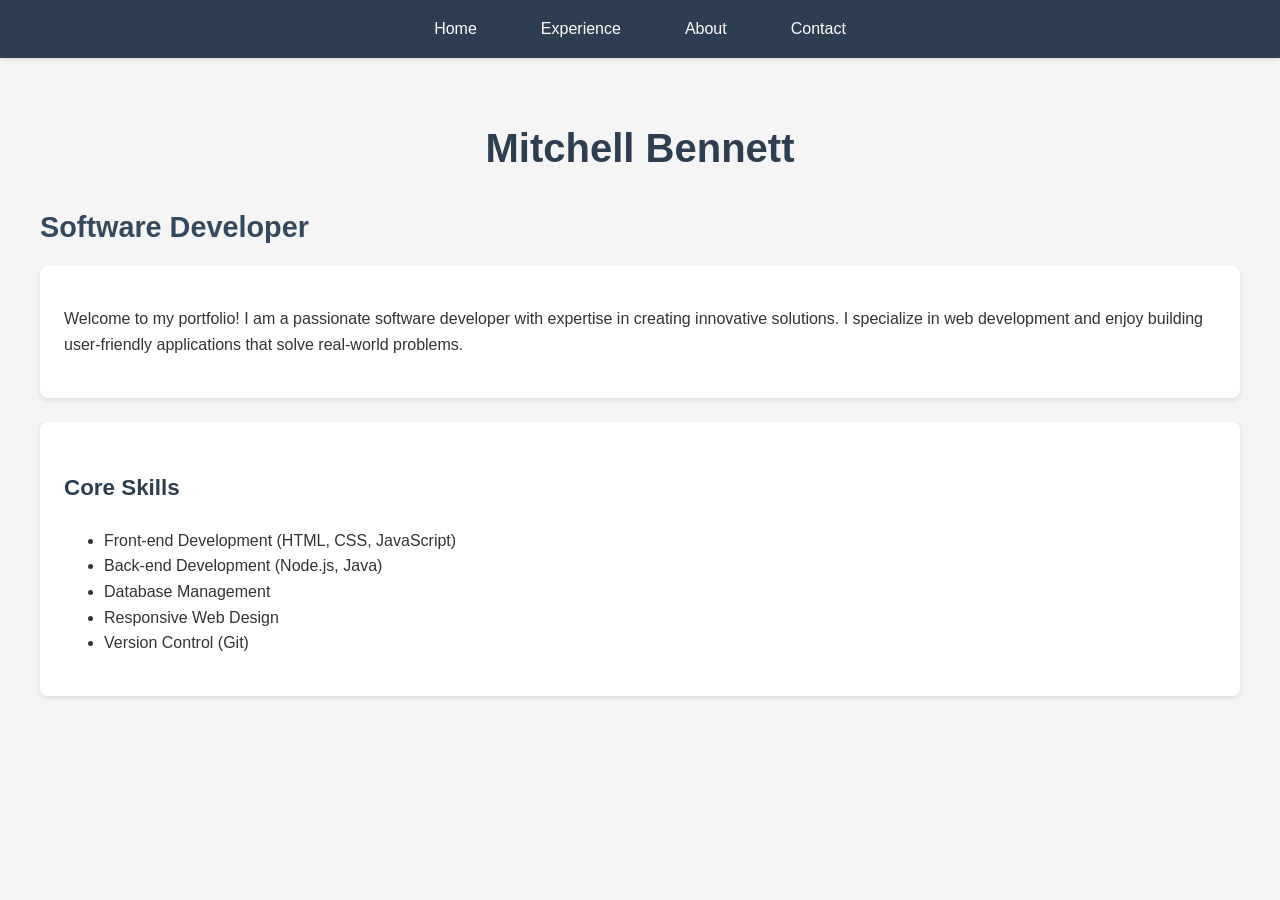
<file: index.html>
<!DOCTYPE html>
<html lang="en">
<head>
    <meta charset="UTF-8">
    <meta name="viewport" content="width=device-width, initial-scale=1.0">
    <link rel="stylesheet" href="style.css" />
    <title>Mitchell Bennett - Portfolio</title>
</head>
<body>
    <nav>
        <ul>
            <li><a href="index.html">Home</a></li>
            <li><a href="experience.html">Experience</a></li>
            <li><a href="about.html">About</a></li>
            <li><a href="contact.html">Contact</a></li>
        </ul>
    </nav>
    
    <div class="container">
        <h1>Mitchell Bennett</h1>
        <h2>Software Developer</h2>
        
        <div class="experience-item">
            <p>Welcome to my portfolio! I am a passionate software developer with expertise in creating innovative solutions.
               I specialize in web development and enjoy building user-friendly applications that solve real-world problems.</p>
        </div>

        <div class="experience-item">
            <h3>Core Skills</h3>
            <ul>
                <li>Front-end Development (HTML, CSS, JavaScript)</li>
                <li>Back-end Development (Node.js, Java)</li>
                <li>Database Management</li>
                <li>Responsive Web Design</li>
                <li>Version Control (Git)</li>
            </ul>
        </div>
    </div>
</body>
</html>
</file>
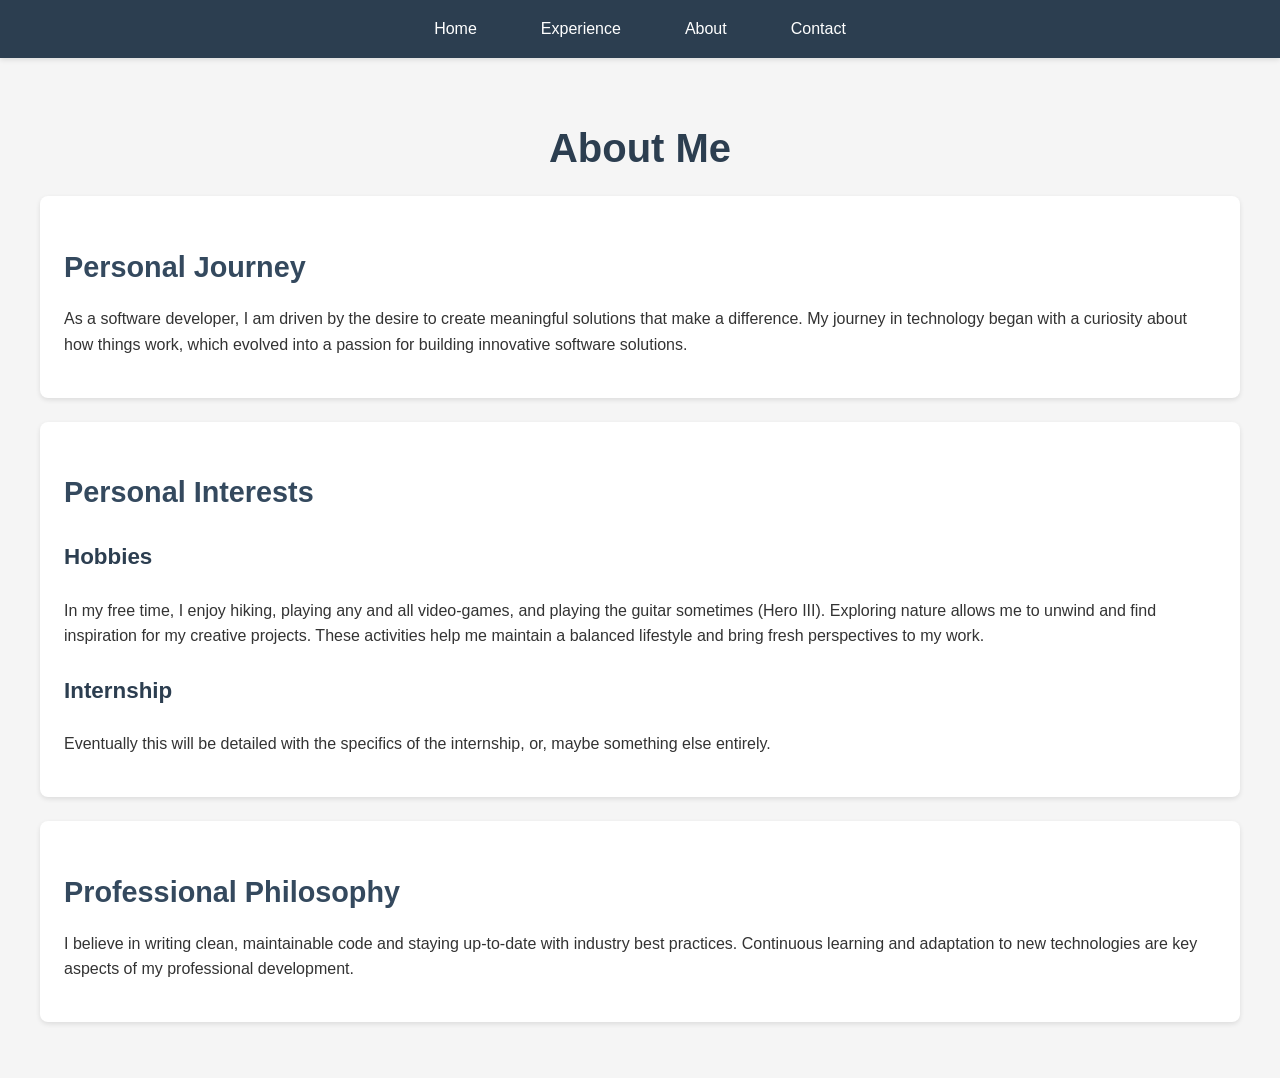
<file: about.html>
<!DOCTYPE html>
<html lang="en">
<head>
    <meta charset="UTF-8">
    <meta name="viewport" content="width=device-width, initial-scale=1.0">
    <link rel="stylesheet" href="style.css" />
    <title>About - Mitchell Bennett</title>
</head>
<body>
    <nav>
        <ul>
            <li><a href="index.html">Home</a></li>
            <li><a href="experience.html">Experience</a></li>
            <li><a href="about.html">About</a></li>
            <li><a href="contact.html">Contact</a></li>
        </ul>
    </nav>

    <div class="container">
        <h1>About Me</h1>

        <div class="experience-item">
            <h2>Personal Journey</h2>
            <p>As a software developer, I am driven by the desire to create meaningful solutions that make a difference.
               My journey in technology began with a curiosity about how things work, which evolved into a passion for
               building innovative software solutions.</p>
        </div>

        <div class="experience-item">
            <h2>Personal Interests</h2>
            <h3>Hobbies</h3>
            <p>In my free time, I enjoy hiking, playing any and all video-games, and playing the guitar sometimes (Hero III). Exploring nature
               allows me to unwind and find inspiration for my creative projects. These activities help
               me maintain a balanced lifestyle and bring fresh perspectives to my work.</p>
            
            <h3>Internship</h3>
            <p>Eventually this will be detailed with the specifics of the internship, or, maybe something else entirely.</p>
        </div>

        <div class="experience-item">
            <h2>Professional Philosophy</h2>
            <p>I believe in writing clean, maintainable code and staying up-to-date with industry best practices.
               Continuous learning and adaptation to new technologies are key aspects of my professional development.</p>
        </div>
    </div>
</body>
</html>
</file>
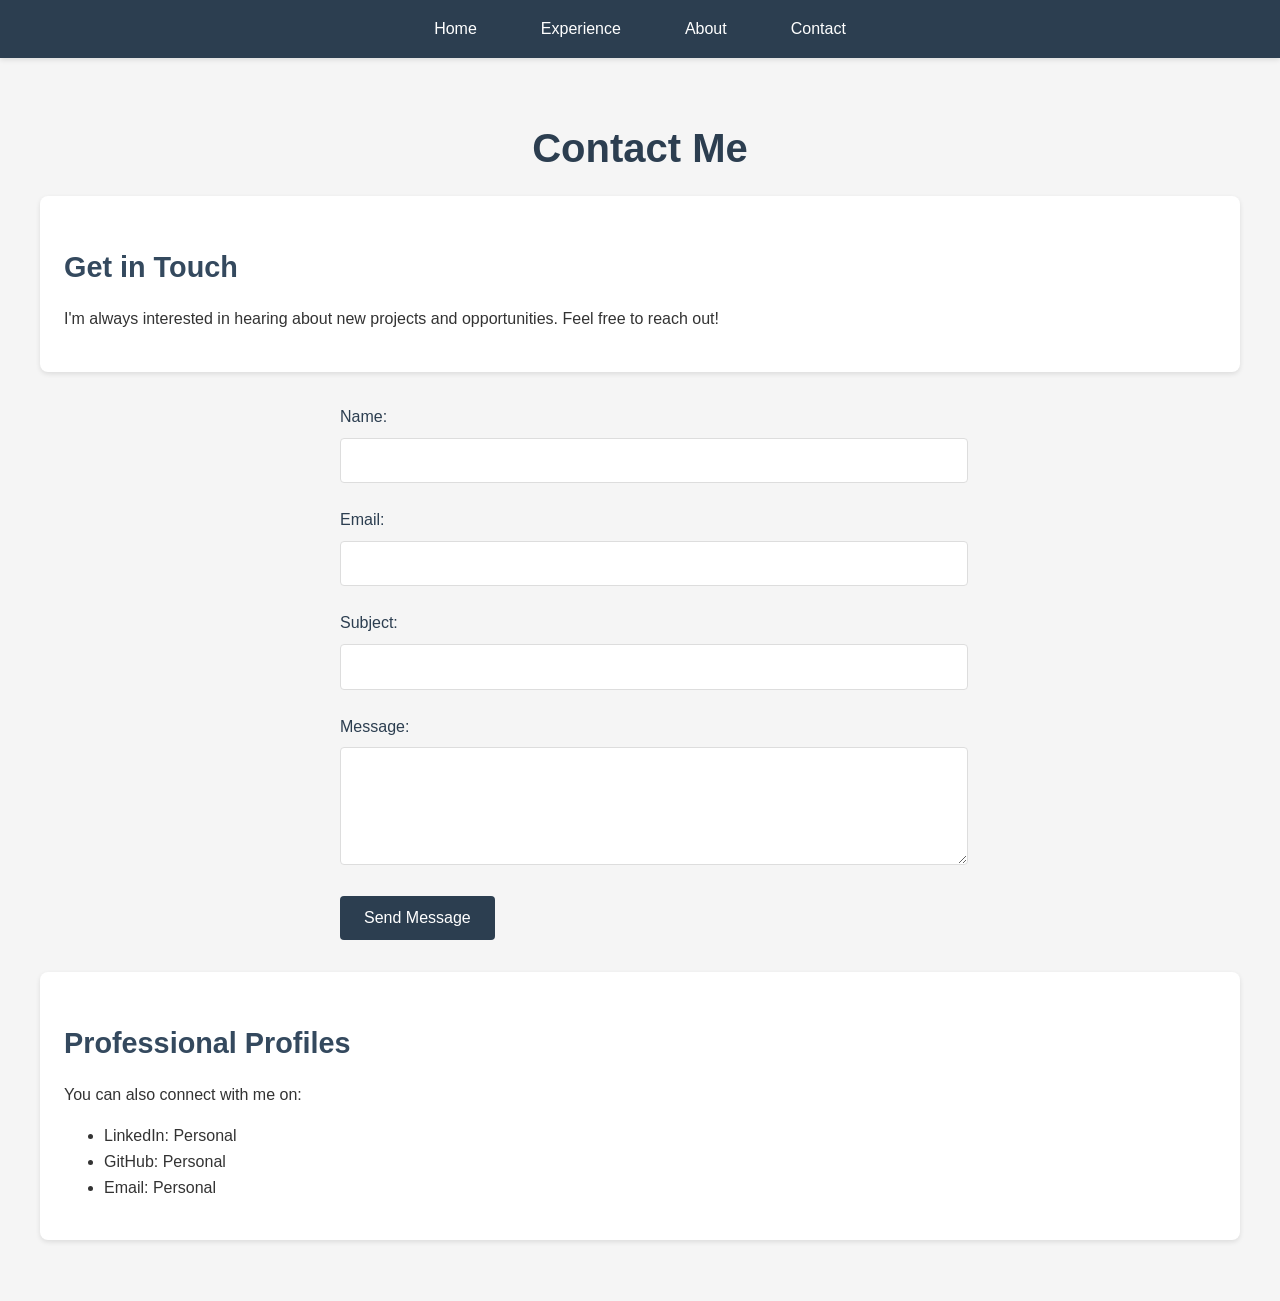
<file: contact.html>
<!DOCTYPE html>
<html lang="en">
<head>
    <meta charset="UTF-8">
    <meta name="viewport" content="width=device-width, initial-scale=1.0">
    <link rel="stylesheet" href="style.css" />
    <title>Contact - Mitchell Bennett</title>
</head>
<body>
    <nav>
        <ul>
            <li><a href="index.html">Home</a></li>
            <li><a href="experience.html">Experience</a></li>
            <li><a href="about.html">About</a></li>
            <li><a href="contact.html">Contact</a></li>
        </ul>
    </nav>

    <div class="container">
        <h1>Contact Me</h1>

        <div class="experience-item">
            <h2>Get in Touch</h2>
            <p>I'm always interested in hearing about new projects and opportunities. Feel free to reach out!</p>
        </div>

        <div class="contact-form">
            <form action="#" method="POST">
                <div class="form-group">
                    <label for="name">Name:</label>
                    <input type="text" id="name" name="name" required>
                </div>

                <div class="form-group">
                    <label for="email">Email:</label>
                    <input type="email" id="email" name="email" required>
                </div>

                <div class="form-group">
                    <label for="subject">Subject:</label>
                    <input type="text" id="subject" name="subject" required>
                </div>

                <div class="form-group">
                    <label for="message">Message:</label>
                    <textarea id="message" name="message" rows="5" required></textarea>
                </div>

                <button type="submit">Send Message</button>
            </form>
        </div>

        <div class="experience-item">
            <h2>Professional Profiles</h2>
            <p>You can also connect with me on:</p>
            <ul>
                <li>LinkedIn: Personal</li>
                <li>GitHub: Personal</li>
                <li>Email: Personal </li>
            </ul>
        </div>
    </div>
</body>
</html>
</file>
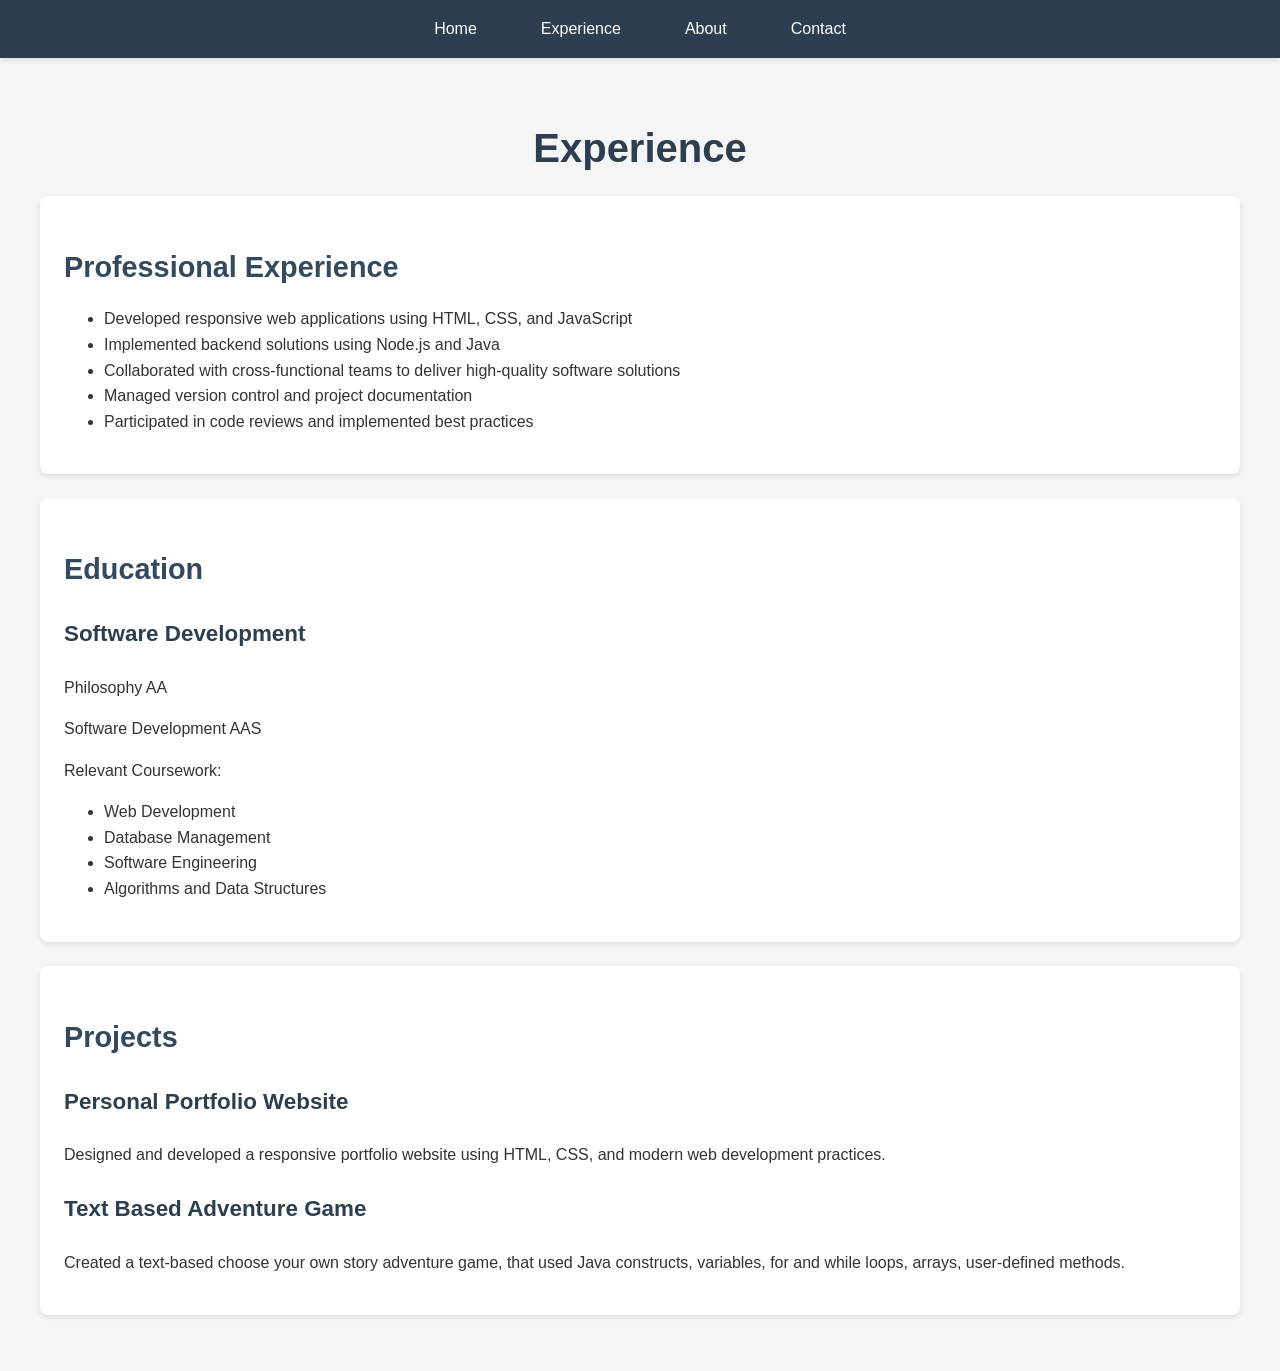
<file: experience.html>
<!DOCTYPE html>
<html lang="en">
<head>
    <meta charset="UTF-8">
    <meta name="viewport" content="width=device-width, initial-scale=1.0">
    <link rel="stylesheet" href="style.css" />
    <title>Experience - Mitchell Bennett</title>
</head>
<body>
    <nav>
        <ul>
            <li><a href="index.html">Home</a></li>
            <li><a href="experience.html">Experience</a></li>
            <li><a href="about.html">About</a></li>
            <li><a href="contact.html">Contact</a></li>
        </ul>
    </nav>

    <div class="container">
        <h1>Experience</h1>

        <div class="experience-item">
            <h2>Professional Experience</h2>
            <ul>
                <li>Developed responsive web applications using HTML, CSS, and JavaScript</li>
                <li>Implemented backend solutions using Node.js and Java</li>
                <li>Collaborated with cross-functional teams to deliver high-quality software solutions</li>
                <li>Managed version control and project documentation</li>
                <li>Participated in code reviews and implemented best practices</li>
            </ul>
        </div>

        <div class="experience-item">
            <h2>Education</h2>
            <h3>Software Development</h3>
            <p>Philosophy AA</p>
            <p>Software Development AAS</p>
            <p>Relevant Coursework:</p>
            <ul>
                <li>Web Development</li>
                <li>Database Management</li>
                <li>Software Engineering</li>
                <li>Algorithms and Data Structures</li>
            </ul>
        </div>

        <div class="experience-item">
            <h2>Projects</h2>
            <h3>Personal Portfolio Website</h3>
            <p>Designed and developed a responsive portfolio website using HTML, CSS, and modern web development practices.</p>
            <h3>Text Based Adventure Game</h3>
            <p>Created a text-based choose your own story adventure game, that used Java constructs, variables, for and while loops, arrays, user-defined methods. </p>
            </p>
        </div>
    </div>
</body>
</html>
</file>
<file: style.css>
/* General styles */
body {
    font-family: 'Segoe UI', Tahoma, Geneva, Verdana, sans-serif;
    margin: 0;
    padding: 0;
    background-color: #f5f5f5;
    color: #333;
    line-height: 1.6;
}

/* Navigation styles */
nav {
    background-color: #2c3e50;
    padding: 1rem 0;
    position: sticky;
    top: 0;
    box-shadow: 0 2px 5px rgba(0,0,0,0.1);
}

nav ul {
    list-style: none;
    margin: 0;
    padding: 0;
    display: flex;
    justify-content: center;
    gap: 2rem;
}

nav a {
    color: white;
    text-decoration: none;
    font-weight: 500;
    padding: 0.5rem 1rem;
    border-radius: 4px;
    transition: background-color 0.3s;
}

nav a:hover {
    background-color: #34495e;
}

/* Main content styles */
.container {
    max-width: 1200px;
    margin: 0 auto;
    padding: 2rem;
}

h1 {
    color: #2c3e50;
    font-size: 2.5rem;
    margin-bottom: 1rem;
    text-align: center;
}

h2 {
    color: #34495e;
    font-size: 1.8rem;
    margin-bottom: 1rem;
}

h3 {
    color: #2c3e50;
    font-size: 1.4rem;
    margin-top: 1.5rem;
}

p {
    margin-bottom: 1rem;
}

/* Contact form styles */
.contact-form {
    max-width: 600px;
    margin: 2rem auto;
}

.form-group {
    margin-bottom: 1.5rem;
}

label {
    display: block;
    margin-bottom: 0.5rem;
    color: #2c3e50;
}

input[type="text"],
input[type="email"],
textarea {
    width: 100%;
    padding: 0.8rem;
    border: 1px solid #ddd;
    border-radius: 4px;
    font-size: 1rem;
}

button {
    background-color: #2c3e50;
    color: white;
    padding: 0.8rem 1.5rem;
    border: none;
    border-radius: 4px;
    cursor: pointer;
    font-size: 1rem;
    transition: background-color 0.3s;
}

button:hover {
    background-color: #34495e;
}

/* Experience section styles */
.experience-item {
    background-color: white;
    padding: 1.5rem;
    margin-bottom: 1.5rem;
    border-radius: 8px;
    box-shadow: 0 2px 5px rgba(0,0,0,0.1);
}

/* Responsive design */
@media (max-width: 768px) {
    nav ul {
        flex-direction: column;
        align-items: center;
        gap: 1rem;
    }

    .container {
        padding: 1rem;
    }
}
</file>
